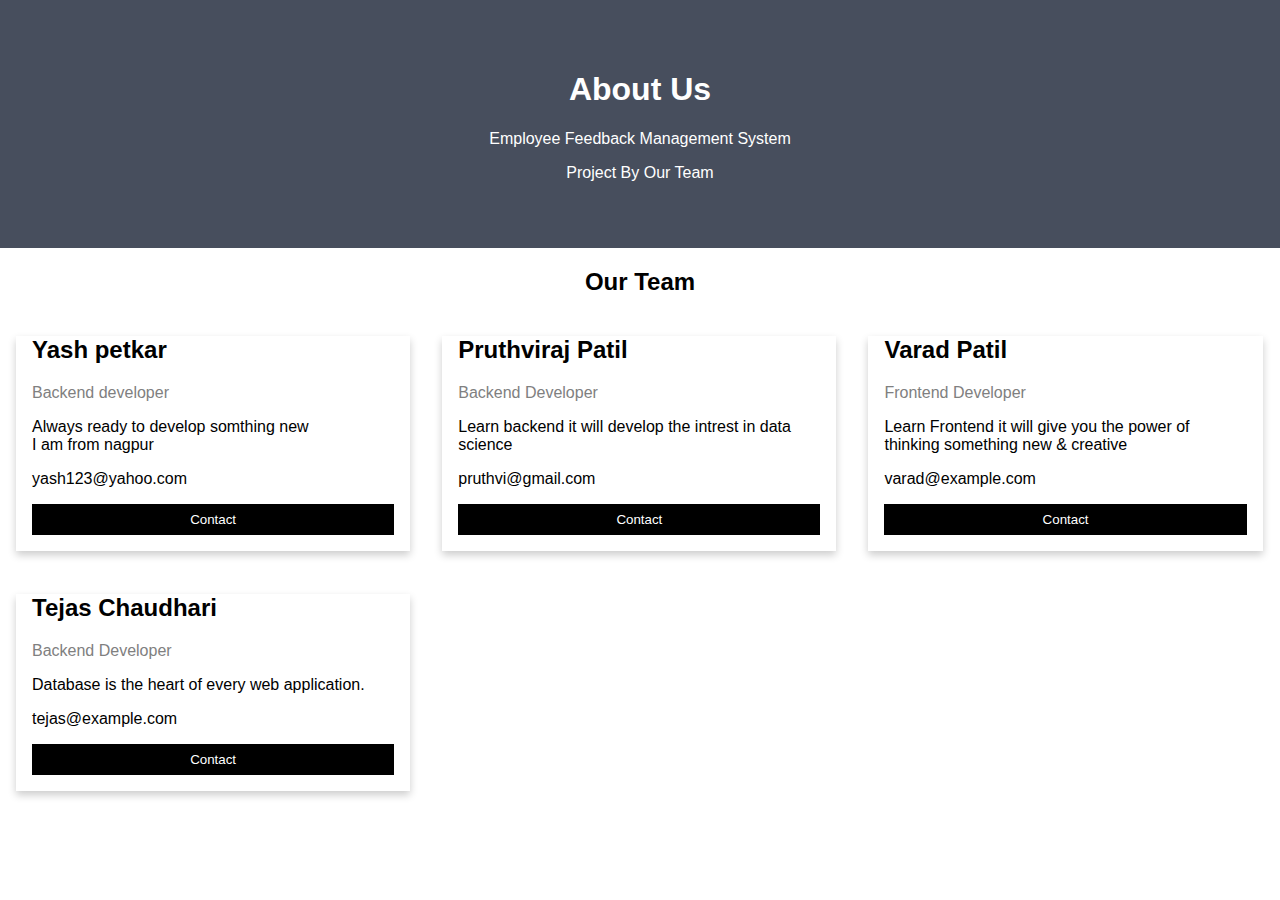
<file: About.html>
<!DOCTYPE html>
<html lang="en">
<head>
    <meta charset="UTF-8">
    <meta http-equiv="X-UA-Compatible" content="IE=edge">
    <meta name="viewport" content="width=device-width, initial-scale=1.0">
    <title>About.mini_project</title>
    <link rel="stylesheet" href="Style1.css">
</head>
<body>
    <div class="about-section">
        <h1>About Us</h1>
        <p>Employee Feedback Management System</p>
        <p>Project By Our Team</p>
        <!-- <p>Some random information about our members </p> -->
      </div>
      
      <h2 style="text-align:center">Our Team</h2>
      <div class="row">

        <div class="column">
          <div class="card">
            <!-- <img src="/Mini_Sl-1/Varad.jpg" alt="Yash" style="width: 420px;" height="360px"> -->
            <div class="container">
              <h2> Yash petkar </h2>
              <p class="title">Backend developer </p>
              <p>Always ready to develop somthing new <br> I am from nagpur </p>
              <p>yash123@yahoo.com</p>
              <p><button class="button">Contact</button></p>
            </div>
          </div>
        </div>

        <div class="column">
          <div class="card">
            <!-- <img src="/Mini_Sl-1/Rajeshwari.jpeg" alt="Pruthviraj" style="width: 418px;" height="360px"> -->
            <div class="container">
              <h2> Pruthviraj Patil </h2>
              <p class="title">Backend Developer </p>
              <p> Learn backend it will develop the intrest in data science </p>
              <p> pruthvi@gmail.com </p>
              <p><button class="button">Contact</button></p>
            </div>
          </div>
        </div>

        <div class="column">
          <div class="card">
            <!-- <img src="/Mini_Sl-1/Rohit.jpg" alt="Varad" style="width:100%"> -->
            <div class="container">
              <h2> Varad Patil </h2>
              <p class="title">Frontend Developer </p>
              <p> Learn Frontend it will give you the power of thinking something new & creative </p>
              <p>varad@example.com</p>
              <p><button class="button">Contact</button></p>
            </div>
          </div>
        </div>

        <div class="column">
          <div class="card">
            <!-- <img src="/Mini_Sl-1/Rohit.jpg" alt="Varad" style="width:100%"> -->
            <div class="container">
              <h2> Tejas Chaudhari </h2>
              <p class="title">Backend Developer </p>
              <p> Database is the heart of every web application. </p>
              <p>tejas@example.com</p>
              <p><button class="button">Contact</button></p>
            </div>
          </div>
        </div>
      </div>
        
      
        
</body>
</html>
</file>
<file: Style1.css>
body {
    font-family: Arial, Helvetica, sans-serif;
    margin: 0;
  }
  
  html {
    box-sizing: border-box;
  }
  
  *, *:before, *:after {
    box-sizing: inherit;
  }
  
  .column {
    float: left;
    width: 33.3%;
    margin-bottom: 16px;
    padding: 0 8px;
  }
  
  .card {
    box-shadow: 0 4px 8px 0 rgba(0, 0, 0, 0.2);
    margin: 8px;
  }
  
  .about-section {
    padding: 50px;
    text-align: center;
    background-color: #474e5d;
    color: white;
  }
  
  .container {
    padding: 0 16px;
  }
  
  .container::after, .row::after {
    content: "";
    clear: both;
    display: table;
  }
  
  .title {
    color: grey;
  }
  
  .button {
    border: none;
    outline: 0;
    display: inline-block;
    padding: 8px;
    color: white;
    background-color: #000;
    text-align: center;
    cursor: pointer;
    width: 100%;
  }
  
  .button:hover {
    background-color: #555;
  }
  
  @media screen and (max-width: 650px) {
    .column {
      width: 100%;
      display: block;
    }
  }
</file>
